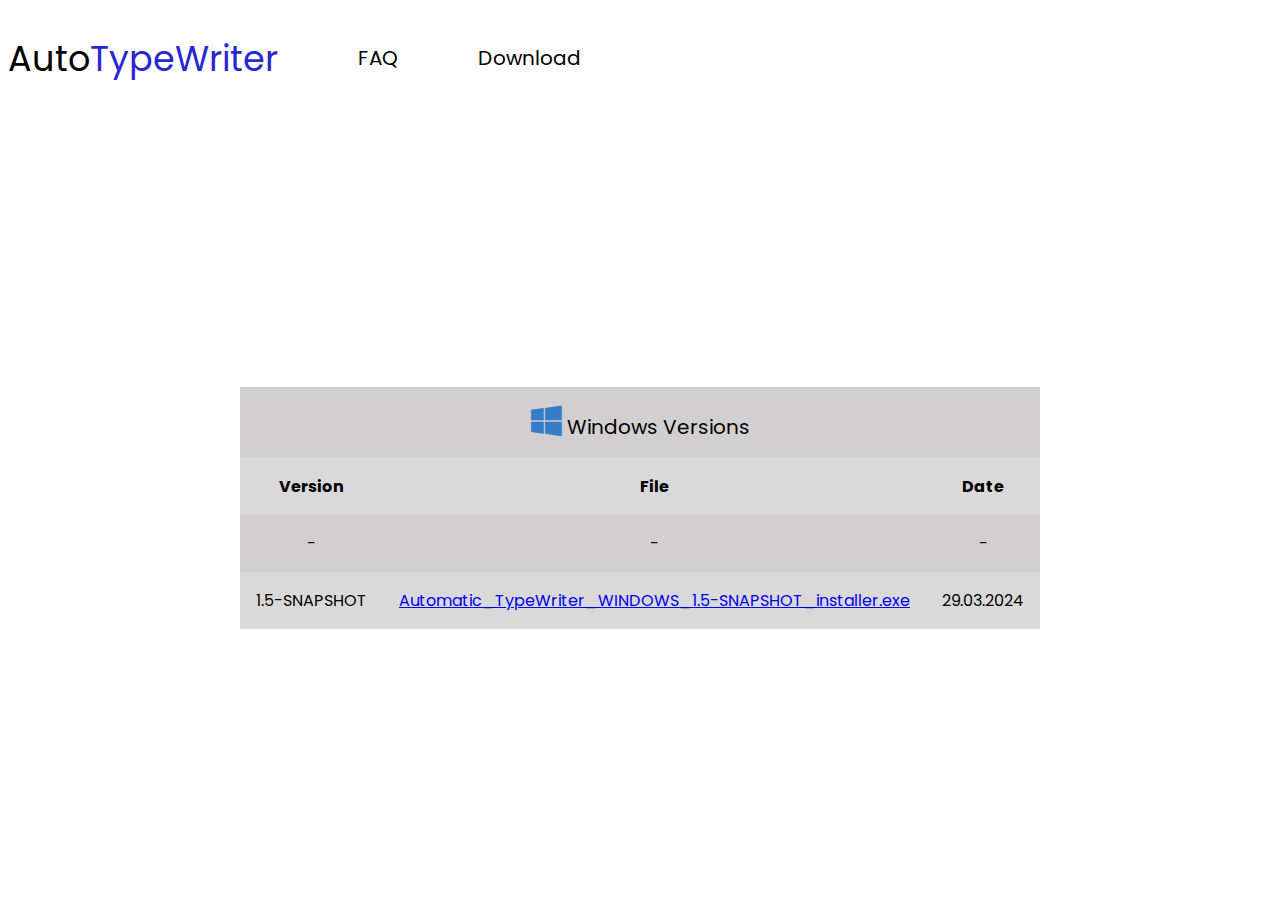
<file: download.html>
<!DOCTYPE html>
<html lang="en">
<head>
    <meta charset="UTF-8">
    <meta name="viewport" content="width=device-width, initial-scale=1.0">
    <link rel="preconnect" href="https://fonts.googleapis.com">
    <link rel="preconnect" href="https://fonts.gstatic.com" crossorigin>
    <link href="https://fonts.googleapis.com/css2?family=Poppins:ital,wght@0,100;0,200;0,300;0,400;0,500;0,600;0,700;0,800;0,900;1,100;1,200;1,300;1,400;1,500;1,600;1,700;1,800;1,900&display=swap" rel="stylesheet">
    <link rel="stylesheet" href="https://cdnjs.cloudflare.com/ajax/libs/font-awesome/5.15.3/css/all.min.css"/>

    <link rel="stylesheet" href="style.css" type="text/css" charset="utf-8" />
    <title>AutoTypeWriter</title>
</head>
<body>
<!-- Top Navigation Bar -->
    <header>
        <div>
            <a href="index.html">
                <p>Auto<span style="color: rgb(40, 40, 210);">TypeWriter</span></p>
            </a>            
        </div>
        <nav>
            <ul>
                <li class="hover-font"><a href="faq.html">FAQ</a></li>
                <li class="hover-font"><a href="download.html">Download</a></li>
            </ul>
        </nav>
    </header>
<!-- End of Navigation Bar -->

    <section>
        <table>
            <caption>
                <i class="fab fa-windows" style="color: #357EC7; font-size: 35px;"></i> Windows Versions
            </caption>

            <tr>
                <th>Version</th>
                <th>File</th>
                <th>Date</th>
            </tr>

            <tr>
                <td>-</td>
                <td>-</td>
                <td>-</td>
            </tr>
            <tr>
                <td>1.5-SNAPSHOT</td>                
                <td><a href="versions/Automatic_TypeWriter_WINDOWS_1.5-SNAPSHOT_installer.exe" download>Automatic_TypeWriter_WINDOWS_1.5-SNAPSHOT_installer.exe</a></td>                
                <td>29.03.2024</td>
            </tr>
        </table>
    </section>

</body>
</html>
</file>
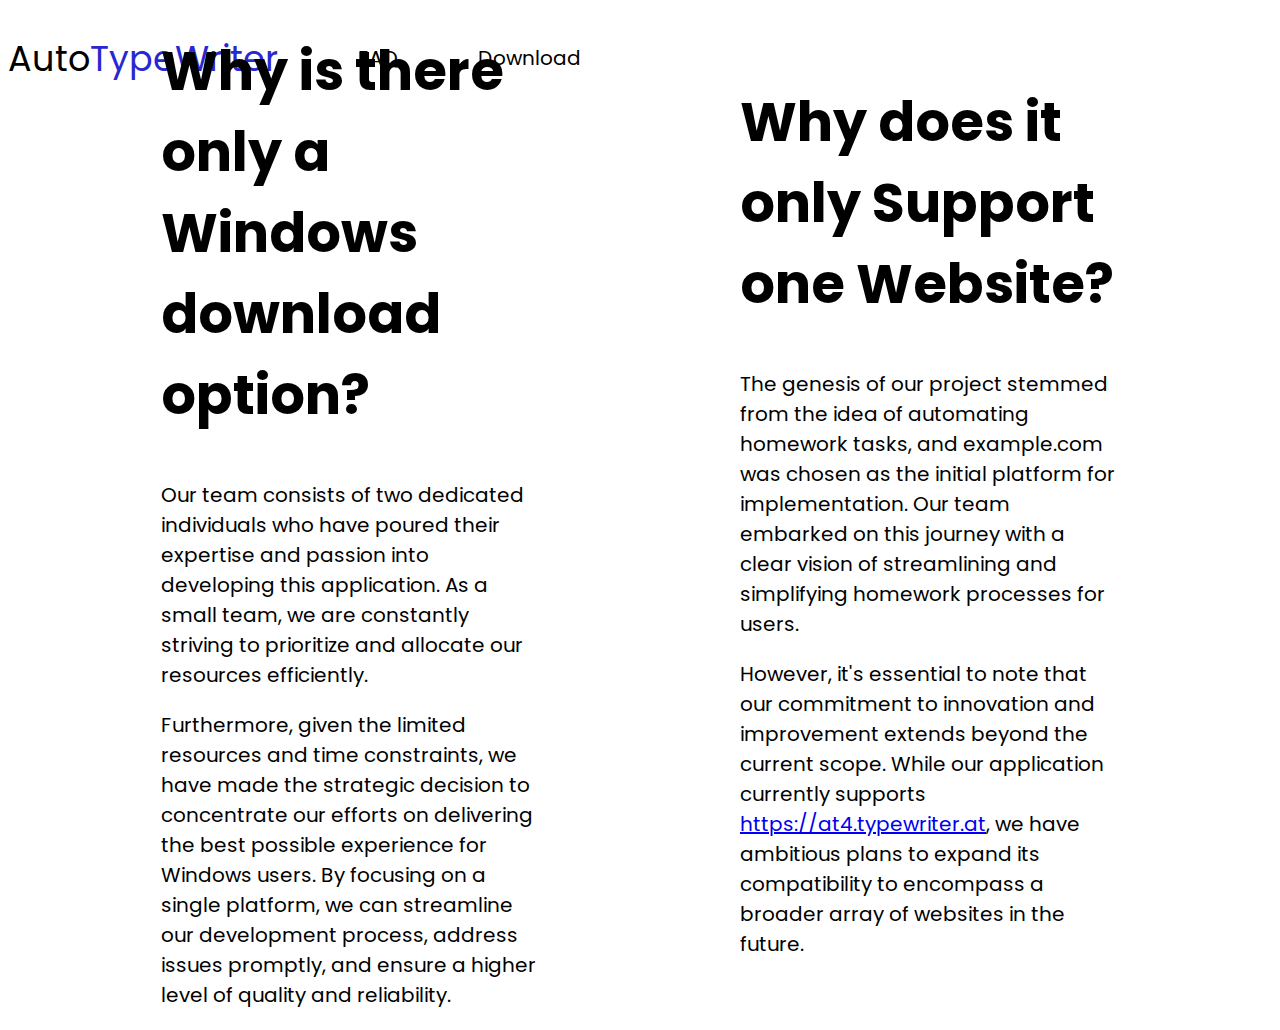
<file: faq.html>
<!DOCTYPE html>
<html lang="en">
<head>
    <meta charset="UTF-8">
    <meta name="viewport" content="width=device-width, initial-scale=1.0">
    <link rel="preconnect" href="https://fonts.googleapis.com">
    <link rel="preconnect" href="https://fonts.gstatic.com" crossorigin>
    <link href="https://fonts.googleapis.com/css2?family=Poppins:ital,wght@0,100;0,200;0,300;0,400;0,500;0,600;0,700;0,800;0,900;1,100;1,200;1,300;1,400;1,500;1,600;1,700;1,800;1,900&display=swap" rel="stylesheet">

    <link rel="stylesheet" href="style.css" type="text/css" charset="utf-8" />
    <title>AutoTypeWriter</title>
</head>
<body>
    
    <!-- Top Navigation Bar -->
    <header>
        <div>
            <a href="index.html">
                <p>Auto<span style="color: rgb(40, 40, 210);">TypeWriter</span></p>
            </a>            
        </div>
        <nav>
            <ul>
                <li class="hover-font"><a href="faq.html">FAQ</a></li>
                <li class="hover-font"><a href="download.html">Download</a></li>
            </ul>
        </nav>
    </header>
<!-- End of Navigation Bar -->

    <section>
        <div class="content-left">
            <h2>Why is there only a Windows download option?</h2>
            <p>Our team consists of two dedicated individuals who have poured their expertise and passion into developing this application. As a small team, we are constantly striving to prioritize and allocate our resources efficiently.</p>
            <p>Furthermore, given the limited resources and time constraints, we have made the strategic decision to concentrate our efforts on delivering the best possible experience for Windows users. By focusing on a single platform, we can streamline our development process, address issues promptly, and ensure a higher level of quality and reliability.</p>
        </div>
        <div class="content-right">
            <h2>Why does it only Support one Website?</h2>
            <p>The genesis of our project stemmed from the idea of automating homework tasks, and example.com was chosen as the initial platform for implementation. Our team embarked on this journey with a clear vision of streamlining and simplifying homework processes for users.</p>
            <p>However, it's essential to note that our commitment to innovation and improvement extends beyond the current scope. While our application currently supports <a href="https://at4.typewriter.at/">https://at4.typewriter.at</a>, we have ambitious plans to expand its compatibility to encompass a broader array of websites in the future.</p>
        </div>
    </section>
</body>
</html>
</file>
<file: style.css>
/* Main */
. {
    margin: 0;
    padding: 0;
    box-sizing: border-box;
}

body {
    background: white;
    font-family: "Poppins";
}

section {
    display: flex;
    height: calc(100vh - 100px);
    align-items: center;
    justify-content: center;

}

section h2 {
    font-size: 54px;
}

section p {
    font-size: 20px;
}

a.button {
    padding: 1px 6px;
    border: 1px outset #3447a6;
    border-radius: 3px;
    color: white;
    background-color: #566cdb;
    text-decoration: none;
    position: relative;
    top: -10px;
}

/* Table */
table {
    border-collapse: collapse;
    background: #d9d9d9;
}

caption,
th,
td {
    padding: 1rem;
}

td {
    text-align: center;
}

caption {
    background: #d1cfcf;
    font-size: 20px;
}

tr:nth-of-type(2n) {
    background: #d1cfcf;
}

/* Top thing */
header {
    height: 100px;
    display: flex;
    align-items: center;
}

ul {
    font-size: 20px;
    display: flex;  
    list-style-type: none;

}

header > div > a > p {
    font-size: 35px;
}

header > div > a {
    text-decoration: none;
    color: inherit;
}

ul li a {
    padding: 0 40px;
    text-decoration: none;
    color: inherit;
}

/* Class */
.link {
    text-decoration: none;
    color: inherit;
}

.content-left {
    width: 30%;
}

.content-right {
    padding-left: 200px;
    width: 30%;
}

/* Animations */
.hover-font {
    transition: font-size 0.3s;
}

.hover-font:hover {
    font-size: 25px;
}

.hover-img {
    box-shadow: 0px 0px black;
    transition: box-shadow 0.5s;
}

.hover-img:hover {
    box-shadow: 5px 5px black;
}
</file>
